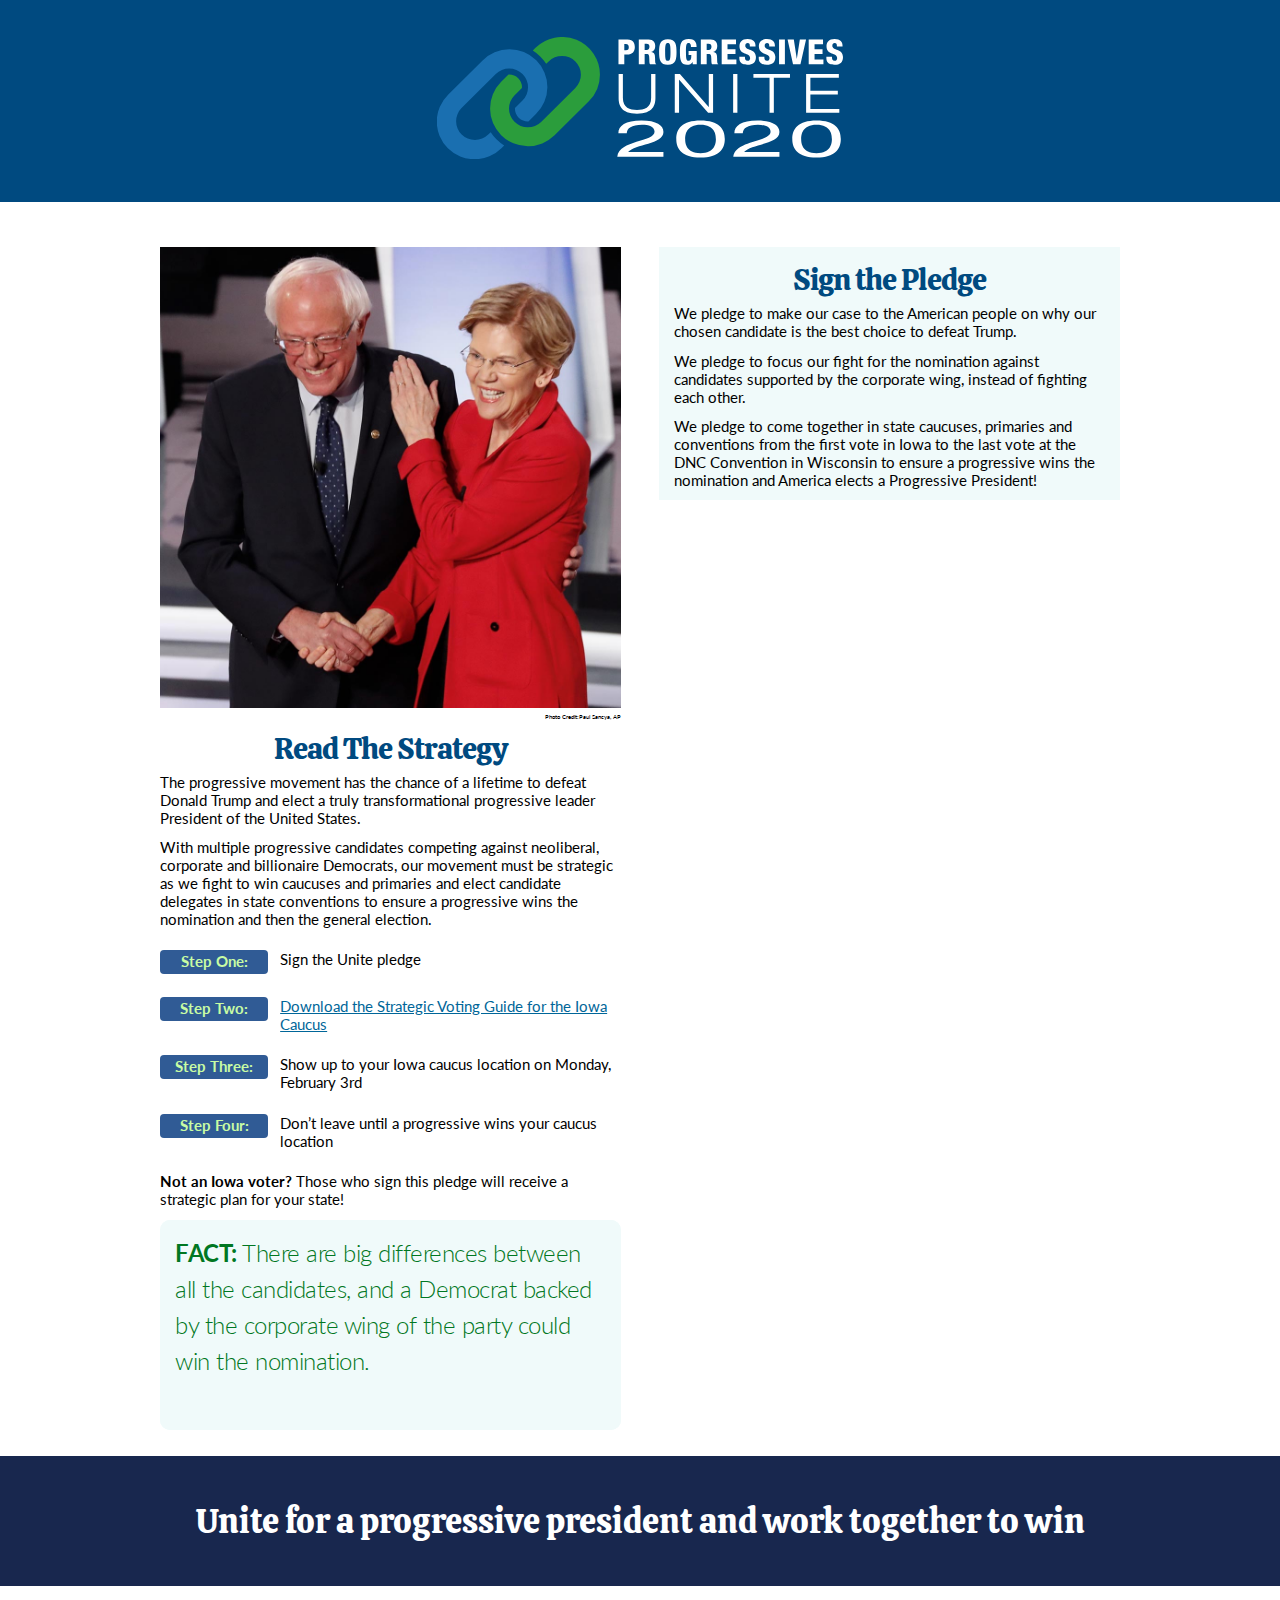
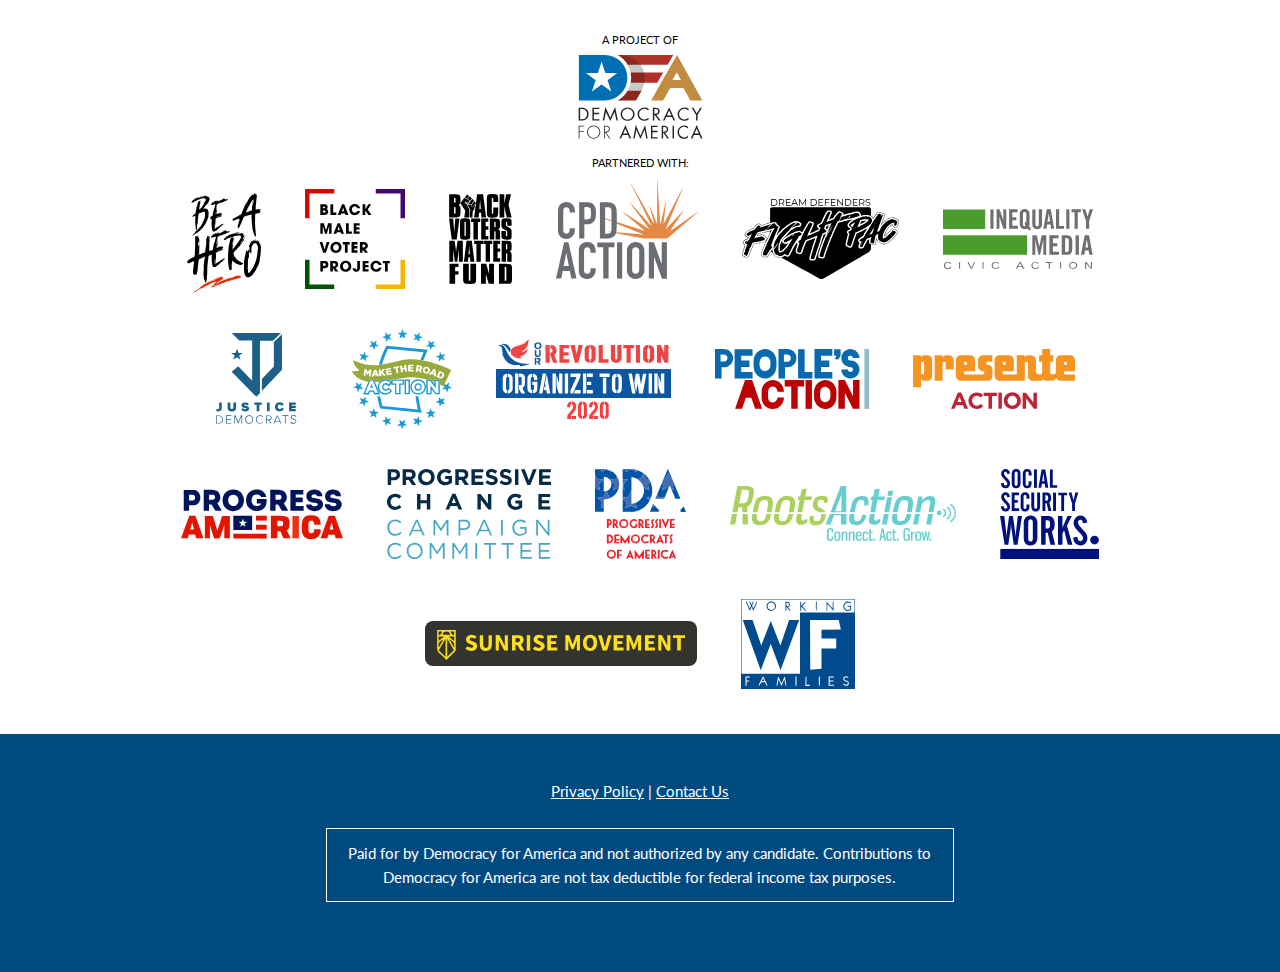
<file: index.html>
<!DOCTYPE html>
<html lang="en">
<head>

  <!-- Basic Page Needs
  –––––––––––––––––––––––––––––––––––––––––––––––––– -->
  <meta charset="utf-8">
  <title>Progressives Unite 2020</title>
  <meta name="description" content="">
  <meta name="author" content="">

  <!-- Mobile Specific Metas
  –––––––––––––––––––––––––––––––––––––––––––––––––– -->
  <meta name="viewport" content="width=device-width, initial-scale=1">

  <!-- FONT
  –––––––––––––––––––––––––––––––––––––––––––––––––– -->
  <link href="//fonts.googleapis.com/css?family=Lato:300,400,700|Calistoga:400" rel="stylesheet" type="text/css">

  <!-- CSS
  –––––––––––––––––––––––––––––––––––––––––––––––––– -->
  <link rel="stylesheet" href="css/normalize.css">
  <link rel="stylesheet" href="css/skeleton.css">
  <link rel="stylesheet" href="https://actionnetwork.org/css/style-embed-v3.css">
  <link rel="stylesheet" href="css/custom.css?202001160150">

  <!-- JS
  –––––––––––––––––––––––––––––––––––––––––––––––––– -->
  <script src="https://ajax.googleapis.com/ajax/libs/jquery/3.4.1/jquery.min.js"></script>
  <script src="js/custom.js?202001121525"></script>
  <script src='https://actionnetwork.org/widgets/v3/petition/progressive-unity-pledge?format=js&source=widget&clear_id=true'></script>

  <!-- Favicon
  –––––––––––––––––––––––––––––––––––––––––––––––––– -->
  <link rel="icon" type="image/png" href="images/favicon.png">

  <!-- Social
  –––––––––––––––––––––––––––––––––––––––––––––––––– -->
  <meta property="og:title" content="Sign the 2020 Progressive Unity Pledge">
  <meta name="description" property="og:description" content="We need to unite for a progressive president and work together to win.">
  <meta property="og:url" content="https://progressivesunite2020.com">
  <meta property="og:image" content="https://progressivesunite2020.com/images/ProgressivesUniteOG.png">
</head>
<body>

  <!-- Primary Page Layout
  –––––––––––––––––––––––––––––––––––––––––––––––––– -->
  <div class="section banner">
    <div class="container">
      <div id="bannerRow" class="row">
        <div class="six columns offset-by-three banner-image" id="logo"><img src="images/ProgressivesUniteLogo.svg"></div>
      </div>
    </div>
  </div>    
    
  <div class="section">
    <div class="container">
      <div id="strategyPledge" class="row">
        <div id="strategyText" class="six columns">
          <div id="unityPhoto"><img src="images/AP_19212018280881.jpg"/>Photo Credit:Paul Sancya, AP</div>

          <h3 class="header">Read The Strategy</h3>
          <p>The progressive movement has the chance of a lifetime to defeat Donald Trump and elect a truly transformational progressive leader President of the United States.</p>
          <p>With multiple progressive candidates competing against neoliberal, corporate and billionaire Democrats, our movement must be strategic as we fight to win caucuses and primaries and elect candidate delegates in state conventions to ensure a progressive wins the nomination and then the general election.</p>
          <p class="step row"><span>Step One:</span> Sign the Unite pledge</p>
          <p class="step row"><span>Step Two:</span> <a href="IowaCaucusStrategicVotingGuide.pdf" target="_blank">Download the Strategic Voting Guide for the Iowa Caucus </a></p>
          <p class="step row"><span>Step Three:</span> Show up to your Iowa caucus location on Monday, February 3rd</p>
          <p class="step row"><span>Step Four:</span> Don’t leave until a progressive wins your caucus location</p>
          <p><strong>Not an Iowa voter? </strong>  Those who sign this pledge will receive a strategic plan for your state!</p>

          <div id="factContainer">
            <div class="fact"><h5><strong>FACT:</strong> There are many progressive candidates, policies and ideas in the race for President and every single Democrat running would be far better than Donald Trump.</h5></div>
            
            <div class="fact"><h5><strong>FACT:</strong> There are big differences between all the candidates, and a Democrat backed by the corporate wing of the party could win the nomination.</h5></div>
          </div>        
        </div>
        
        <div id="pledge" class="six columns lt-cyan-bg" >
          <div id="pledgeText">
            <h2 class="header">Sign the Pledge</h2>
            <p>We pledge to make our case to the American people on why our chosen candidate is the best choice to defeat Trump.</p> 
            <p>We pledge to focus our fight for the nomination against candidates supported by the corporate wing, instead of fighting each other.</p>
            <p>We pledge to come together in state caucuses, primaries and conventions from the first vote in Iowa to the last vote at the DNC Convention in Wisconsin to ensure a progressive wins the nomination and America elects a Progressive President!</p>
          </div>
          <div id='can-petition-area-progressive-unity-pledge' style='width: 100%'></div>
          <div id="thanks" class="white-bg black-text padding-1em">
            <h4 class="center">
              Share the 2020 Progressive Unity Pledge:<br/>
              <a href="https://www.facebook.com/sharer/sharer.php?u=https%3A%2F%2Fprogressivesunite2020.com%3Fsource%3Dfacebook" target="_blank" onclick="return openPopup(this)"><img src="images/facebook.png" alt="Facebook"></a>
              <a href="https://twitter.com/intent/tweet?text=Sign%20the%202020%20Progressive%20Unity%20Pledge%20https%3A%2F%2Fprogressivesunite2020.com%2Funity%3Fsource%3Dtwitter" target="_blank" onclick="return openPopup(this)"><img src="images/twitter.png" alt="Twitter"></a>
            </h4>
            <h4 class="center">
              Support our work:<br/>
              <a href="https://secure.actblue.com/donate/unite2020" target="_blank"><img src="images/actblue.png" alt="Donate"></a>
            </h4>
            <p class="center"><a href="IowaCaucusStrategicVotingGuide.pdf" target="_blank">Download the Strategic Voting Guide for the Iowa Caucus </a></p>
          </div>
        </div>
        
      </div>
    </div>
  </div>

  <div class="section blue-bg">
    <div class="container">
      <div class="row">
        <div id="motto" class="twelve columns">
          Unite for a progressive president and work together to win
        </div>
      </div>
    </div>
  </div>

  <div class="container">
    <div class="row">
      <div class="twelve columns center">
        <p class="center">
          <br/>
          
          <div style="margin: 0 auto; display: block; text-align: center; font-size: 0.7em; line-height: 1em;">A PROJECT OF</div>
          <img src="images/DFA_Logo_Vertical.svg" style="height: 90px; display: inline-block; vertical-align: middle; margin: 6px 10px;"><br/>
          <div style="margin: 0 auto; display: block; text-align: center; font-size: 0.7em; line-height: 1em; margin-top: 1em;">PARTNERED WITH:</div>
          <img src="images/BeAHeroLogoV.svg" class="partner" style="height: 100px;margin-top: 16px; margin-bottom: 8px;" >
          <img src="images/BlackMaleVoterProjectLogo.svg" class="partner" style="height: 100px;" >
          <img src="images/BlackVotersMatterFundLogo.svg" class="partner" style="height: 90px;" >
          <img src="images/CPDActionLogo.svg" class="partner" style="height: 100px; margin-top: 0px;" >
          <img src="images/DreamDefendersFightPacLogo.svg" class="partner" style="height: 80px;" >
          <img src="images/InequalityMediaCivicActionLogo.svg" class="partner" style="height: 60px;">
          <img src="images/JusticeDemocratsLogo.svg" class="partner" style="height: 100px;">
          <img src="images/MakeTheRoadAction.svg" class="partner" style="height: 100px;">
          <img src="images/OurRevolutionLogo.svg" class="partner" style="height: 80px;">
          <img src="images/PeoplesActionLogo.svg" class="partner" style="height: 60px;">
          <img src="images/PresenteActionLogo.svg" class="partner" style="height: 60px;">
          <img src="images/ProgressAmericaLogo.svg" class="partner" style="height: 50px;">
          <img src="images/PCCCLogo.svg" class="partner" style="height: 90px;">
          <img src="images/PDALogo.svg" class="partner" style="height: 90px;" >
          <img src="images/RootsActionLogo.svg" class="partner" style="height: 55px;" >
          <img src="images/SocialSecurityWorksLogo.svg" class="partner" style="height: 90px;" >
          <img src="images/SunriseMovementLogo.svg" class="partner" style="height: 30px; padding: 9px 12px 6px; background-color: #33342e; border-radius: 8px;" >
          <img src="images/WorkingFamiliesPartyLogo.svg" class="partner" style="height: 90px;" >
        </p>
      </div>
    </div>
  </div>


  <div class="section cyan-bg" style="color: #fff;">
    <div class="container">
      <div class="row">
        <div class="eight columns offset-by-two">
          <p class="center"><a class="white-text" href="https://www.democracyforamerica.com/site/page/privacy-policy" target="_blank">Privacy Policy</a> | <a class="white-text" href="mailto:info@democracyforamerica.com" target="_blank">Contact Us</a></p>
          <p class="center" style="padding: 12px; border: 1px solid #FFF;">Paid for by Democracy for America and not authorized by any candidate. Contributions to Democracy for America are not tax deductible for federal income tax purposes.</p>
        </div>
      </div>
    </div>
  </div>

<!-- End Document
  –––––––––––––––––––––––––––––––––––––––––––––––––– -->
</body>
</html>
</file>
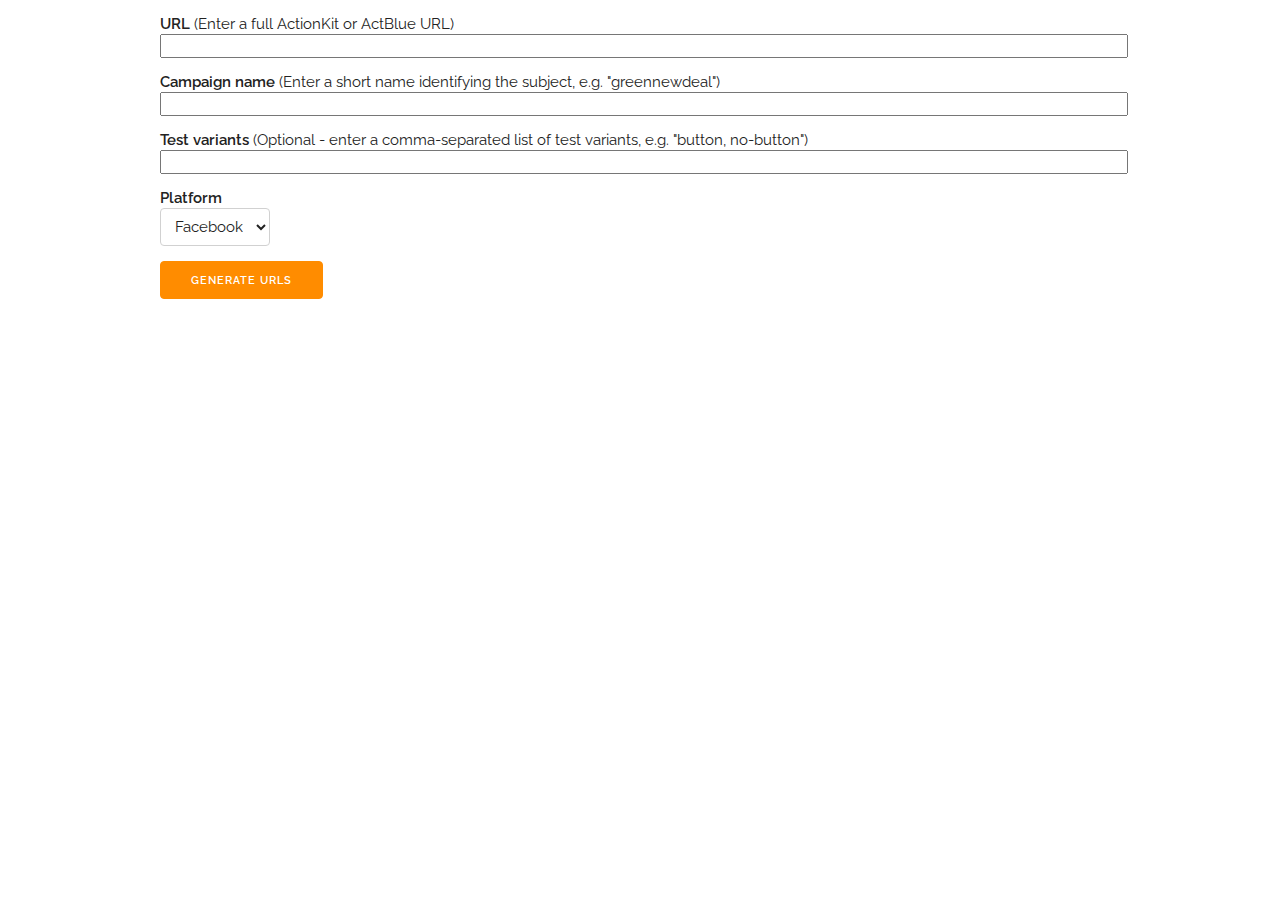
<file: dfa-ad-urls/index.html>
<!DOCTYPE html>
<html lang="en">
<head>

  <!-- Basic Page Needs
  –––––––––––––––––––––––––––––––––––––––––––––––––– -->
  <meta charset="utf-8">
  <title>URL Generator for DFA Facebook Ads</title>

  <!-- Mobile Specific Metas
  –––––––––––––––––––––––––––––––––––––––––––––––––– -->
  <meta name="viewport" content="width=device-width, initial-scale=1">

  <!-- FONT
  –––––––––––––––––––––––––––––––––––––––––––––––––– -->
  <link href="//fonts.googleapis.com/css?family=Raleway:400,300,600" rel="stylesheet" type="text/css">

  <!-- CSS
  –––––––––––––––––––––––––––––––––––––––––––––––––– -->
  <link rel="stylesheet" href="css/normalize.css">
  <link rel="stylesheet" href="css/skeleton.css">

  <!-- Favicon
  –––––––––––––––––––––––––––––––––––––––––––––––––– -->
  <link rel="icon" type="image/png" href="images/favicon.png">

</head>
<body style="margin-top: 1em;">

  <!-- Primary Page Layout
  –––––––––––––––––––––––––––––––––––––––––––––––––– -->
  <div class="container" >
    <form onsubmit="generateUrls(); return false;">
      <div class="row">
        <div class="twelve columns">
          <label style="margin-bottom: 0.1rem;">URL <span style="font-weight: normal;">(Enter a full ActionKit or ActBlue URL)</span></label>
          <input name="url" _value="https://secure.actblue.com/donate/democracyforamericacontribute" style="width: 100%;" />
        </div>

        <div class="twelve columns">
          <label style="margin-bottom: 0.1rem;">Campaign name <span style="font-weight: normal;">(Enter a short name identifying the subject, e.g. "greennewdeal")</span></label>
          <input name="campaign_name" _value="greennewdeal" style="width: 100%;" />
        </div>

        <div class="twelve columns">
          <label style="margin-bottom: 0.1rem;">Test variants <span style="font-weight: normal;">(Optional - enter a comma-separated list of test variants, e.g. "button, no-button")</span></label>
          <input name="variants" _value="version_a, version_b" style="width: 100%;" />
        </div>

        <div class="twelve columns">
          <label style="margin-bottom: 0.1rem;">Platform</label>
          <select name="platform"><option value="fb">Facebook</option><option value="tw">Twitter</option></select>
        </div>

        <div class="twelve columns">
          <button type="submit" class="button-primary">Generate URLs</button>
        </div>

        <div id="urls" class="twelve columns">
        </div>
      </div>
    </form>
  </div>

  <script>
    generateUrls = function() {
      var campaignName = document.getElementsByName("campaign_name")[0].value.replace(/[^a-z0-9\-\_]/gi, "");
      var date = new Date().toISOString().slice(0, 10).replace(/-/g, "");
      var e = document.getElementsByName("platform")[0];
      var platform = e.options[e.selectedIndex].value;
      var variants = document.getElementsByName("variants")[0].value.replace(/[^a-z0-9\-\_\,]/gi, "").split(",");

      document.getElementById("urls").innerHTML = "";

      for (i = 0; i < variants.length; i++) {
        try {
          var url = new URL(document.getElementsByName("url")[0].value);
          if (campaignName.length == 0) throw "Enter a campaign name";
          var refcode = platform + "_paid." + campaignName + ".d-" + date + (variants[i].length == 0 ? "" : ("." + platform + "var-" + variants[i]));
          url.searchParams.append((url.origin.split("//")[1].split(".").slice(-2).join(".") == "actblue.com") ? "refcode" : "source", refcode);
          var html = document.getElementById("urls").innerHTML
          document.getElementById("urls").innerHTML = html + "<p style='margin-bottom: 0.5rem;'><a href='" + url.href + "'>" + url.href + "</a></p>";
        } catch(err) {
          console.log(err);
          document.getElementById("urls").innerHTML = "<p style='color: #F00;'>" + (err.message || err) + "</p>";
        }
      }
    }
  </script>

<!-- End Document
  –––––––––––––––––––––––––––––––––––––––––––––––––– -->
</body>
</html>
</file>
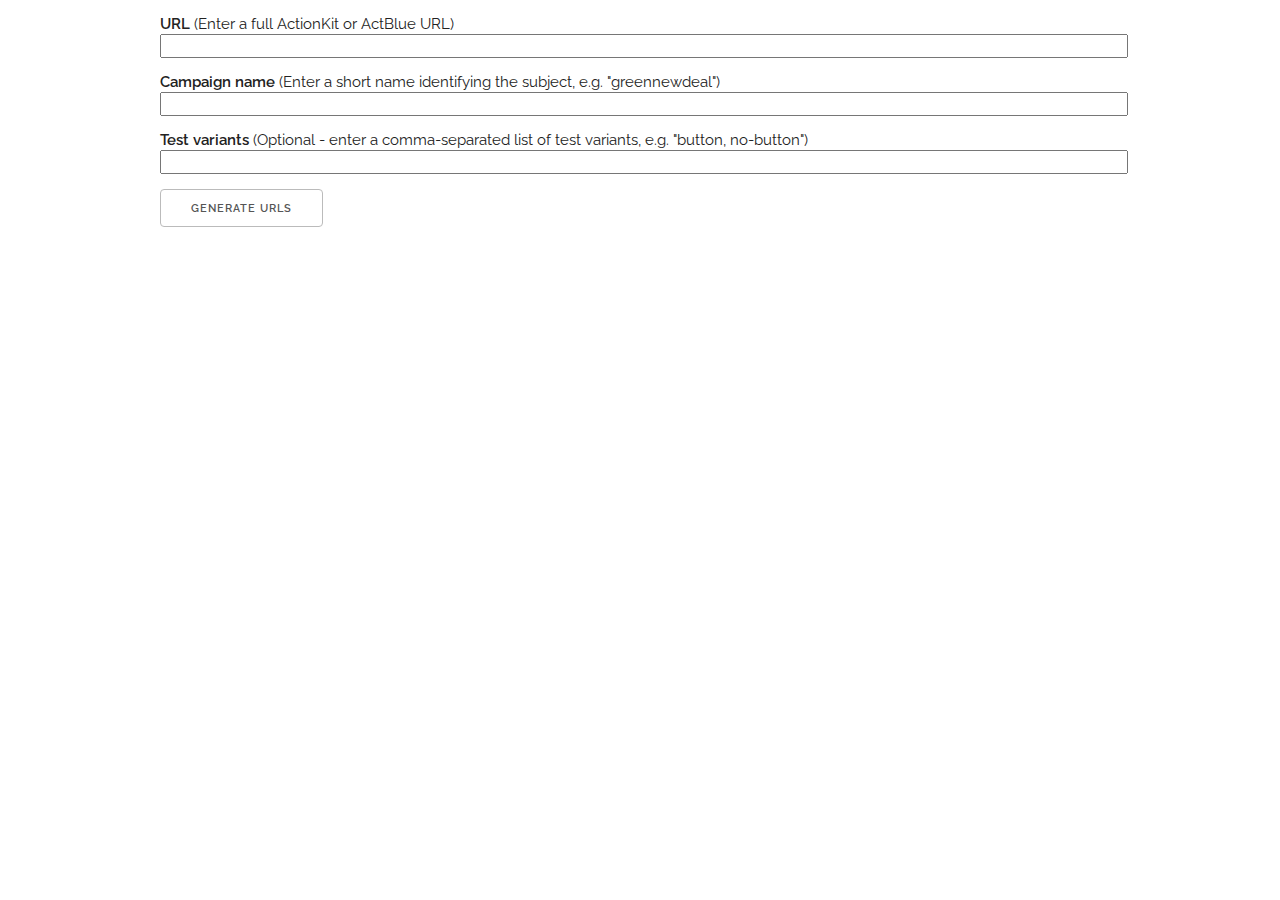
<file: facebook-ad-urls/index.html>
<!DOCTYPE html>
<html lang="en">
<head>

  <!-- Basic Page Needs
  –––––––––––––––––––––––––––––––––––––––––––––––––– -->
  <meta charset="utf-8">
  <title>URL Generator for DFA Facebook Ads</title>

  <!-- Mobile Specific Metas
  –––––––––––––––––––––––––––––––––––––––––––––––––– -->
  <meta name="viewport" content="width=device-width, initial-scale=1">

  <!-- FONT
  –––––––––––––––––––––––––––––––––––––––––––––––––– -->
  <link href="//fonts.googleapis.com/css?family=Raleway:400,300,600" rel="stylesheet" type="text/css">

  <!-- CSS
  –––––––––––––––––––––––––––––––––––––––––––––––––– -->
  <link rel="stylesheet" href="css/normalize.css">
  <link rel="stylesheet" href="css/skeleton.css">

  <!-- Favicon
  –––––––––––––––––––––––––––––––––––––––––––––––––– -->
  <link rel="icon" type="image/png" href="images/favicon.png">

</head>
<body style="margin-top: 1em;">

  <!-- Primary Page Layout
  –––––––––––––––––––––––––––––––––––––––––––––––––– -->
  <div class="container" >
    <form onsubmit="generateUrls(); return false;">
      <div class="row">
        <div class="twelve columns">
          <label style="margin-bottom: 0.1rem;">URL <span style="font-weight: normal;">(Enter a full ActionKit or ActBlue URL)</span></label>
          <input name="url" _value="https://secure.actblue.com/donate/democracyforamericacontribute" style="width: 100%;" />
        </div>

        <div class="twelve columns">
          <label style="margin-bottom: 0.1rem;">Campaign name <span style="font-weight: normal;">(Enter a short name identifying the subject, e.g. "greennewdeal")</span></label>
          <input name="campaign_name" _value="greennewdeal" style="width: 100%;" />
        </div>

        <div class="twelve columns">
          <label style="margin-bottom: 0.1rem;">Test variants <span style="font-weight: normal;">(Optional - enter a comma-separated list of test variants, e.g. "button, no-button")</span></label>
          <input name="variants" _value="version_a, version_b" style="width: 100%;" />
        </div>

        <div class="twelve columns">
          <button type="submit">Generate URLs</button>
        </div>

        <div id="urls" class="twelve columns">
        </div>
      </div>
    </form>
  </div>

  <script>
    generateUrls = function() {
      var campaignName = document.getElementsByName("campaign_name")[0].value.replace(/[^a-z0-9\-\_]/gi, "");
      var date = new Date().toISOString().slice(0, 10).replace(/-/g, "");
      var variants = document.getElementsByName("variants")[0].value.replace(/[^a-z0-9\-\_\,]/gi, "").split(",");

      document.getElementById("urls").innerHTML = "";

      for (i = 0; i < variants.length; i++) {
        try {
          var url = new URL(document.getElementsByName("url")[0].value);
          if (campaignName.length == 0) throw "Enter a campaign name";
          var refcode = "fbadv-" + campaignName + ".d-" + date + (variants[i].length == 0 ? "" : (".fbvar-" + variants[i]));
          url.searchParams.append((url.origin.split(".").slice(-2).join(".") == "actblue.com") ? "refcode" : "source", refcode);
          var html = document.getElementById("urls").innerHTML
          document.getElementById("urls").innerHTML = html + "<p style='margin-bottom: 0.5rem;'><a href='" + url.href + "'>" + url.href + "</a></p>";
        } catch(err) {
          console.log(err);
          document.getElementById("urls").innerHTML = "<p style='color: #F00;'>" + (err.message || err) + "</p>";
        }
      }
    }
  </script>

<!-- End Document
  –––––––––––––––––––––––––––––––––––––––––––––––––– -->
</body>
</html>
</file>
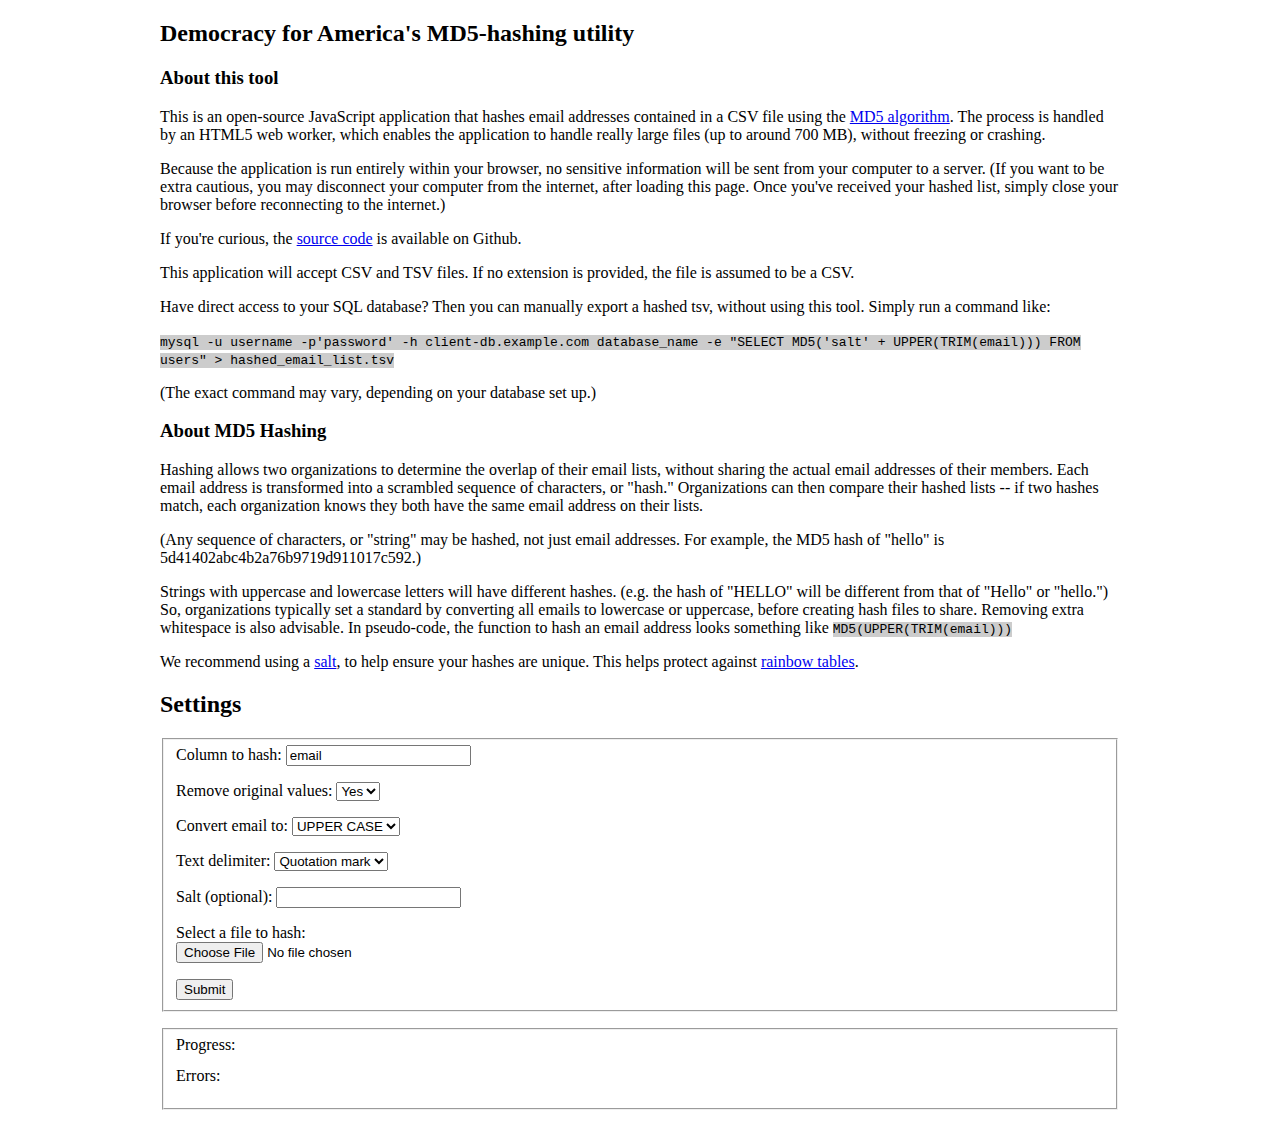
<file: md5-hash/index.html>
<!DOCTYPE html>
<html lang="en">
<head>
  <meta charset="utf-8">
  <title>DFA's MD5-hashing utility</title>

  <link rel="stylesheet" type="text/css" href="style.css">
</head>

<body>
  <h2>Democracy for America's MD5-hashing utility</h2>

  <h3>About this tool</h3>

  <p>
    This is an open-source JavaScript application that hashes email addresses contained in a CSV file using the <a href="http://en.wikipedia.org/wiki/MD5" target="_blank">MD5 algorithm</a>. The process is handled by an HTML5 web worker, which enables the application to handle really large files (up to around 700 MB), without freezing or crashing.
  </p>

  <p>
    Because the application is run entirely within your browser, no sensitive information will be sent from your computer to a server. (If you want to be extra cautious, you may disconnect your computer from the internet, after loading this page. Once you've received your hashed list, simply close your browser before reconnecting to the internet.)
  </p>

  <p>If you're curious, the <a href="https://github.com/Democracy-for-America/Democracy-for-America.github.io/tree/master/md5-hash" target="_blank">source code</a> is available on Github.</p>

  <p>
    This application will accept CSV and TSV files. If no extension is provided, the file is assumed to be a CSV.
  </p>

  <p>
    Have direct access to your SQL database? Then you can manually export a hashed tsv, without using this tool. Simply run a command like:
  </p>
  <p>
    <span class="code">mysql -u username -p'password' -h client-db.example.com database_name -e "SELECT MD5('salt' + UPPER(TRIM(email))) FROM users" > hashed_email_list.tsv</span>
  </p>
  <p>
    (The exact command may vary, depending on your database set up.)
  </p>

  <h3>About MD5 Hashing</h3>

  <p>
    Hashing allows two organizations to determine the overlap of their email lists, without sharing the actual email addresses of their members. Each email address is transformed into a scrambled sequence of characters, or "hash." Organizations can then compare their hashed lists -- if two hashes match, each organization knows they both have the same email address on their lists.
  </p>

  <p>(Any sequence of characters, or "string" may be hashed, not just email addresses. For example, the MD5 hash of "hello" is 5d41402abc4b2a76b9719d911017c592.)</p>

  <p>
    Strings with uppercase and lowercase letters will have different hashes. (e.g. the hash of "HELLO" will be different from that of "Hello" or "hello.") So, organizations typically set a standard by converting all emails to lowercase or uppercase, before creating hash files to share. Removing extra whitespace is also advisable. In pseudo-code, the function to hash an email address looks something like <span class="code">MD5(UPPER(TRIM(email)))</span>
  </p>

  <p>
    We recommend using a <a href="http://en.wikipedia.org/wiki/Salt_%28cryptography%29" target="_blank">salt</a>, to help ensure your hashes are unique. This helps protect against <a href="http://en.wikipedia.org/wiki/Rainbow_table" target="_blank">rainbow tables</a>.
  </p>

  <h2>Settings</h2>

  <form id="file-form" onsubmit="return false;">
    <fieldset>
      <div class="form-inputs">
        <label>Column to hash: </label>
        <input type="text" id="column_to_hash" value="email" />
      </div>

      <div class="form-inputs">
        <label>Remove original values: </label>
        <select id="delete_originals">
          <option value="yes">Yes</option>
          <option value="no">No</option>
        </select>
      </div>

      <div class="form-inputs">
        <label>Convert email to: </label>
        <select id="case">
          <option value="upper">UPPER CASE</option>
          <option value="lower">lower case</option>
        </select>
      </div>

      <div class="form-inputs">
        <label>Text delimiter: </label>
        <select id="quoted_fields">
          <option value="true">Quotation mark</option>
          <option value="false">None</option>
        </select>
      </div>

      <div class="form-inputs">
        <label>Salt (optional): </label>
        <input type="text" id="salt" value="" />
      </div>

      <div class="form-inputs">
        <label>Select a file to hash:</label><br />
        <input type="file" id="fileinput" />
      </div>

      <div class="form-inputs">
        <input type="submit" value="Submit">
      </div>
    </fieldset>

    <fieldset>
      <div>Progress:</div>
      <pre id="progress"></pre>

      <div>Errors:</div>
      <pre id="errors"></pre>
    </fieldset>
  </form>

  <script type="text/javascript" src="index.js"></script>
</body>
</html>
</file>
<file: css/skeleton.css>
/*
* Skeleton V2.0.4
* Copyright 2014, Dave Gamache
* www.getskeleton.com
* Free to use under the MIT license.
* http://www.opensource.org/licenses/mit-license.php
* 12/29/2014
*/


/* Table of contents
––––––––––––––––––––––––––––––––––––––––––––––––––
- Grid
- Base Styles
- Typography
- Links
- Buttons
- Forms
- Lists
- Code
- Tables
- Spacing
- Utilities
- Clearing
- Media Queries
*/


/* Grid
–––––––––––––––––––––––––––––––––––––––––––––––––– */
.container {
  position: relative;
  width: 100%;
  max-width: 960px;
  margin: 0 auto;
  padding: 0 20px;
  box-sizing: border-box; }
.column,
.columns {
  width: 100%;
  float: left;
  box-sizing: border-box; }

/* For devices larger than 400px */
@media (min-width: 400px) {
  .container {
    width: 85%;
    padding: 0; }
}

/* For devices larger than 550px */
@media (min-width: 550px) {
  .container {
    width: 80%; }
  .column,
  .columns {
    margin-left: 4%; }
  .column:first-child,
  .columns:first-child {
    margin-left: 0; }

  .one.column,
  .one.columns                    { width: 4.66666666667%; }
  .two.columns                    { width: 13.3333333333%; }
  .three.columns                  { width: 22%;            }
  .four.columns                   { width: 30.6666666667%; }
  .five.columns                   { width: 39.3333333333%; }
  .six.columns                    { width: 48%;            }
  .seven.columns                  { width: 56.6666666667%; }
  .eight.columns                  { width: 65.3333333333%; }
  .nine.columns                   { width: 74.0%;          }
  .ten.columns                    { width: 82.6666666667%; }
  .eleven.columns                 { width: 91.3333333333%; }
  .twelve.columns                 { width: 100%; margin-left: 0; }

  .one-third.column               { width: 30.6666666667%; }
  .two-thirds.column              { width: 65.3333333333%; }

  .one-half.column                { width: 48%; }

  /* Offsets */
  .offset-by-one.column,
  .offset-by-one.columns          { margin-left: 8.66666666667%; }
  .offset-by-two.column,
  .offset-by-two.columns          { margin-left: 17.3333333333%; }
  .offset-by-three.column,
  .offset-by-three.columns        { margin-left: 26%;            }
  .offset-by-four.column,
  .offset-by-four.columns         { margin-left: 34.6666666667%; }
  .offset-by-five.column,
  .offset-by-five.columns         { margin-left: 43.3333333333%; }
  .offset-by-six.column,
  .offset-by-six.columns          { margin-left: 52%;            }
  .offset-by-seven.column,
  .offset-by-seven.columns        { margin-left: 60.6666666667%; }
  .offset-by-eight.column,
  .offset-by-eight.columns        { margin-left: 69.3333333333%; }
  .offset-by-nine.column,
  .offset-by-nine.columns         { margin-left: 78.0%;          }
  .offset-by-ten.column,
  .offset-by-ten.columns          { margin-left: 86.6666666667%; }
  .offset-by-eleven.column,
  .offset-by-eleven.columns       { margin-left: 95.3333333333%; }

  .offset-by-one-third.column,
  .offset-by-one-third.columns    { margin-left: 34.6666666667%; }
  .offset-by-two-thirds.column,
  .offset-by-two-thirds.columns   { margin-left: 69.3333333333%; }

  .offset-by-one-half.column,
  .offset-by-one-half.columns     { margin-left: 52%; }

}


/* Base Styles
–––––––––––––––––––––––––––––––––––––––––––––––––– */
/* NOTE
html is set to 62.5% so that all the REM measurements throughout Skeleton
are based on 10px sizing. So basically 1.5rem = 15px :) */
html {
  font-size: 62.5%; }
body {
  font-size: 1.5em; /* currently ems cause chrome bug misinterpreting rems on body element */
  line-height: 1.6;
  font-weight: 400;
  font-family: "Lato", "HelveticaNeue", "Helvetica Neue", Helvetica, Arial, sans-serif;
  color: #222; }


/* Typography
–––––––––––––––––––––––––––––––––––––––––––––––––– */
h1, h2, h3, h4, h5, h6 {
  margin-top: 0;
  margin-bottom: 2rem;
  font-weight: 300; }
h1 { font-size: 4.0rem; line-height: 1.2;  letter-spacing: -.1rem;}
h2 { font-size: 3.6rem; line-height: 1.25; letter-spacing: -.1rem; }
h3 { font-size: 3.0rem; line-height: 1.3;  letter-spacing: -.1rem; }
h4 { font-size: 2.4rem; line-height: 1.35; letter-spacing: -.08rem; }
h5 { font-size: 1.8rem; line-height: 1.5;  letter-spacing: -.05rem; }
h6 { font-size: 1.5rem; line-height: 1.6;  letter-spacing: 0; }

/* Larger than phablet */
@media (min-width: 550px) {
  h1 { font-size: 5.0rem; }
  h2 { font-size: 4.2rem; }
  h3 { font-size: 3.6rem; }
  h4 { font-size: 3.0rem; }
  h5 { font-size: 2.4rem; }
  h6 { font-size: 1.5rem; }
}

p {
  margin-top: 0; }


/* Links
–––––––––––––––––––––––––––––––––––––––––––––––––– */
a {
  color: #1EAEDB; }
a:hover {
  color: #0FA0CE; }


/* Buttons
–––––––––––––––––––––––––––––––––––––––––––––––––– */
.button,
button,
input[type="submit"],
input[type="reset"],
input[type="button"] {
  display: inline-block;
  height: 38px;
  padding: 0 30px;
  color: #555;
  text-align: center;
  font-size: 11px;
  font-weight: 600;
  line-height: 38px;
  letter-spacing: .1rem;
  text-transform: uppercase;
  text-decoration: none;
  white-space: nowrap;
  background-color: transparent;
  border-radius: 4px;
  border: 1px solid #bbb;
  cursor: pointer;
  box-sizing: border-box; }
.button:hover,
button:hover,
input[type="submit"]:hover,
input[type="reset"]:hover,
input[type="button"]:hover,
.button:focus,
button:focus,
input[type="submit"]:focus,
input[type="reset"]:focus,
input[type="button"]:focus {
  color: #333;
  border-color: #888;
  outline: 0; }
.button.button-primary,
button.button-primary,
input[type="submit"].button-primary,
input[type="reset"].button-primary,
input[type="button"].button-primary {
  color: #FFF;
  background-color: #33C3F0;
  border-color: #33C3F0; }
.button.button-primary:hover,
button.button-primary:hover,
input[type="submit"].button-primary:hover,
input[type="reset"].button-primary:hover,
input[type="button"].button-primary:hover,
.button.button-primary:focus,
button.button-primary:focus,
input[type="submit"].button-primary:focus,
input[type="reset"].button-primary:focus,
input[type="button"].button-primary:focus {
  color: #FFF;
  background-color: #1EAEDB;
  border-color: #1EAEDB; }


/* Forms
–––––––––––––––––––––––––––––––––––––––––––––––––– */
input[type="email"],
input[type="number"],
input[type="search"],
input[type="text"],
input[type="tel"],
input[type="url"],
input[type="password"],
textarea,
select {
  height: 38px;
  padding: 6px 10px; /* The 6px vertically centers text on FF, ignored by Webkit */
  background-color: #fff;
  border: 1px solid #D1D1D1;
  border-radius: 4px;
  box-shadow: none;
  box-sizing: border-box; }
/* Removes awkward default styles on some inputs for iOS */
input[type="email"],
input[type="number"],
input[type="search"],
input[type="text"],
input[type="tel"],
input[type="url"],
input[type="password"],
textarea {
  -webkit-appearance: none;
     -moz-appearance: none;
          appearance: none; }
textarea {
  min-height: 65px;
  padding-top: 6px;
  padding-bottom: 6px; }
input[type="email"]:focus,
input[type="number"]:focus,
input[type="search"]:focus,
input[type="text"]:focus,
input[type="tel"]:focus,
input[type="url"]:focus,
input[type="password"]:focus,
textarea:focus,
select:focus {
  border: 1px solid #33C3F0;
  outline: 0; }
label,
legend {
  display: block;
  margin-bottom: .5rem;
  font-weight: 600; }
fieldset {
  padding: 0;
  border-width: 0; }
input[type="checkbox"],
input[type="radio"] {
  display: inline; }
label > .label-body {
  display: inline-block;
  margin-left: .5rem;
  font-weight: normal; }


/* Lists
–––––––––––––––––––––––––––––––––––––––––––––––––– */
ul {
  list-style: circle inside; }
ol {
  list-style: decimal inside; }
ol, ul {
  padding-left: 0;
  margin-top: 0; }
ul ul,
ul ol,
ol ol,
ol ul {
  margin: 1.5rem 0 1.5rem 3rem;
  font-size: 90%; }
li {
  margin-bottom: 1rem; }


/* Code
–––––––––––––––––––––––––––––––––––––––––––––––––– */
code {
  padding: .2rem .5rem;
  margin: 0 .2rem;
  font-size: 90%;
  white-space: nowrap;
  background: #F1F1F1;
  border: 1px solid #E1E1E1;
  border-radius: 4px; }
pre > code {
  display: block;
  padding: 1rem 1.5rem;
  white-space: pre; }


/* Tables
–––––––––––––––––––––––––––––––––––––––––––––––––– */
th,
td {
  padding: 12px 15px;
  text-align: left;
  border-bottom: 1px solid #E1E1E1; }
th:first-child,
td:first-child {
  padding-left: 0; }
th:last-child,
td:last-child {
  padding-right: 0; }


/* Spacing
–––––––––––––––––––––––––––––––––––––––––––––––––– */
button,
.button {
  margin-bottom: 1rem; }
input,
textarea,
select,
fieldset {
  margin-bottom: 1.5rem; }
pre,
blockquote,
dl,
figure,
table,
p,
ul,
ol,
form {
  margin-bottom: 2.5rem; }


/* Utilities
–––––––––––––––––––––––––––––––––––––––––––––––––– */
.u-full-width {
  width: 100%;
  box-sizing: border-box; }
.u-max-full-width {
  max-width: 100%;
  box-sizing: border-box; }
.u-pull-right {
  float: right; }
.u-pull-left {
  float: left; }


/* Misc
–––––––––––––––––––––––––––––––––––––––––––––––––– */
hr {
  margin-top: 3rem;
  margin-bottom: 3.5rem;
  border-width: 0;
  border-top: 1px solid #E1E1E1; }


/* Clearing
–––––––––––––––––––––––––––––––––––––––––––––––––– */

/* Self Clearing Goodness */
.container:after,
.row:after,
.u-cf {
  content: "";
  display: table;
  clear: both; }


/* Media Queries
–––––––––––––––––––––––––––––––––––––––––––––––––– */
/*
Note: The best way to structure the use of media queries is to create the queries
near the relevant code. For example, if you wanted to change the styles for buttons
on small devices, paste the mobile query code up in the buttons section and style it
there.
*/


/* Larger than mobile */
@media (min-width: 400px) {}

/* Larger than phablet (also point when grid becomes active) */
@media (min-width: 550px) {}

/* Larger than tablet */
@media (min-width: 750px) {}

/* Larger than desktop */
@media (min-width: 1000px) {}

/* Larger than Desktop HD */
@media (min-width: 1200px) {}
</file>
<file: css/custom.css>
body { color: #000; }

.section { padding: 3em 0px; }
.padding-1em { padding: 1em !important; }
.blue-bg { background-color: #18274e; }
.cyan-bg { background-color: #004A80; }
.lt-cyan-bg { background-color: #F0FAFA; }
.red-bg { background-color: #822; }
.dk-gry-bg { background-color: #333; }
.lt-gry-bg { background-color: #999; }
.white-bg { background-color: #FFF; }
.white-text { color: #FFF !important; }
.black-text { color: #333 !important; }
.center { text-align: center !important; }
.lato { font-family: "Lato" !important; }
.calistoga { font-family: "Calistoga" !important; font-weight: 300 !imporant; }

.header {
  font-size: 2em; 
  line-height: 1.2em;
  font-family: "Calistoga" !important; 
  font-weight: 300 !imporant;
  color: #004A80;
  margin-bottom: 0.2em;
  text-align: center !important;
}

#unityPhoto {
  margin-bottom: 1em;
  font-size: 0.3em;
  text-align: right;
}

#unityPhoto img {
  display: block;
  width: 100%;
}

.button-fb, .button-tw, .button-donate { display: inline-block; }
.button-fb > img, .button-tw > img, .button-donate > img { display: inline; }

#strategyText, #strategyText p {
  line-height: 1.2em;
  margin-bottom: 0.75em;
}

#strategyText p.step  {
  margin: 1.5em 0;
}

#strategyText .step span {
  text-align: center;
  background-color: #305b95;
  color: #c8fca4;
  font-weight: bold;
  padding: 2px 8px 4px;
  margin-right: 12px;
  border-radius: 4px;
  width: 20%;
  display: block;
  float: left;
}

#strategyText a,
#strategyText a:visited {
  color: #069;
}

#strategyText a:hover {
  color: #09A;
}

#factContainer {
  position: relative; 
  height: 180px;
}

.fact {
  height: 180px;
  position:absolute;
  top: 0; 
  left: 0; 
  padding: 1em; 
  background-color: #F0FAFA;
  border-radius: 10px;
  color: #072;
}

#pledgeText {
  padding: 1em 1em 0; 
  color: black; 
  line-height: 1.2em;
}

#pledgeText h2 {
}  

#pledgeText p {
  margin-bottom: 0.75em;
}

.banner {
  background-color: #004A80;
  padding: 0;
}

#logo img {
  margin: 8% 6%;
}

.partner {
  display: inline-block; 
  vertical-align: middle; 
  margin: 20px 20px;
}


@media (max-width: 549px) {
  #logo {
    min-height: 100px;
  }
  
  .mainHeader {
    font-size: 2em; 
  }
  
  #strategyText .step {
    font-size: 0.9em;
  }
  
  #strategyText .step span {
    width: 16%;
    padding: 8px;
    line-height: 1.2em;
  }
}

#motto {
  color: white;
  font-size: 2.25em; 
  line-height: 1.2em;
  font-family: "Calistoga" !important; 
  font-weight: 300 !imporant;
  text-align: center !important;
}

/* Larger than mobile */
@media (min-width: 400px) {
  .fact h5 {
    font-size: 1.4em;
  }
}

/* Larger than phablet (also point when grid becomes active) */
@media (min-width: 550px) {
  .fact h5 {
    font-size: 1.1em;
  }
}

/* Larger than tablet */
@media (min-width: 750px) { 
  .fact h5 {
    font-size: 1.2em;
  }
}

/* Larger than desktop */
@media (min-width: 1000px) {
  .fact h5 {
    font-size: 1.6em;
  }
}

/* Action Network CSS Overrides */
#can_embed_form.can_float #form_col1, #can_embed_form.can_float #form_col2 { width: 100% !important; }
#can_embed_form_inner > h2, #can_embed_form_inner > h3, #can_embed_form_inner > h4,
#can_embed_form .international_link-wrap, #form_col2 .floatlabel-wrapper, #action_info, #logo_wrap, .can_thank_you_wrap {
  display: none !important; }
#can_embed_form #d_sharing { display: none !important; }
#form_col1::after { display: block; margin-bottom: 12px; font-size: 12px; line-height: 1.2; color: #888;
  content: "Thank you for joining our campaign to nominate a progressive candidate. By providing your email address and/or phone number you consent to receive recurring emails and mobile alerts from members of the Progressives Unite 2020 Coalition. Message & Data Rates May Apply. Text HELP for Info. Text STOP to opt out."; }
#thanks { display: none; }
#can-petition-area-progressive-unity-pledge[style*="auto"] + #thanks { display: block; }
</file>
<file: dfa-ad-urls/css/skeleton.css>
/*
* Skeleton V2.0.4
* Copyright 2014, Dave Gamache
* www.getskeleton.com
* Free to use under the MIT license.
* http://www.opensource.org/licenses/mit-license.php
* 12/29/2014
*/


/* Table of contents
––––––––––––––––––––––––––––––––––––––––––––––––––
- Grid
- Base Styles
- Typography
- Links
- Buttons
- Forms
- Lists
- Code
- Tables
- Spacing
- Utilities
- Clearing
- Media Queries
*/


/* Grid
–––––––––––––––––––––––––––––––––––––––––––––––––– */
.container {
  position: relative;
  width: 100%;
  max-width: 960px;
  margin: 0 auto;
  padding: 0 20px;
  box-sizing: border-box; }
.column,
.columns {
  width: 100%;
  float: left;
  box-sizing: border-box; }

/* For devices larger than 400px */
@media (min-width: 400px) {
  .container {
    width: 85%;
    padding: 0; }
}

/* For devices larger than 550px */
@media (min-width: 550px) {
  .container {
    width: 80%; }
  .column,
  .columns {
    margin-left: 4%; }
  .column:first-child,
  .columns:first-child {
    margin-left: 0; }

  .one.column,
  .one.columns                    { width: 4.66666666667%; }
  .two.columns                    { width: 13.3333333333%; }
  .three.columns                  { width: 22%;            }
  .four.columns                   { width: 30.6666666667%; }
  .five.columns                   { width: 39.3333333333%; }
  .six.columns                    { width: 48%;            }
  .seven.columns                  { width: 56.6666666667%; }
  .eight.columns                  { width: 65.3333333333%; }
  .nine.columns                   { width: 74.0%;          }
  .ten.columns                    { width: 82.6666666667%; }
  .eleven.columns                 { width: 91.3333333333%; }
  .twelve.columns                 { width: 100%; margin-left: 0; }

  .one-third.column               { width: 30.6666666667%; }
  .two-thirds.column              { width: 65.3333333333%; }

  .one-half.column                { width: 48%; }

  /* Offsets */
  .offset-by-one.column,
  .offset-by-one.columns          { margin-left: 8.66666666667%; }
  .offset-by-two.column,
  .offset-by-two.columns          { margin-left: 17.3333333333%; }
  .offset-by-three.column,
  .offset-by-three.columns        { margin-left: 26%;            }
  .offset-by-four.column,
  .offset-by-four.columns         { margin-left: 34.6666666667%; }
  .offset-by-five.column,
  .offset-by-five.columns         { margin-left: 43.3333333333%; }
  .offset-by-six.column,
  .offset-by-six.columns          { margin-left: 52%;            }
  .offset-by-seven.column,
  .offset-by-seven.columns        { margin-left: 60.6666666667%; }
  .offset-by-eight.column,
  .offset-by-eight.columns        { margin-left: 69.3333333333%; }
  .offset-by-nine.column,
  .offset-by-nine.columns         { margin-left: 78.0%;          }
  .offset-by-ten.column,
  .offset-by-ten.columns          { margin-left: 86.6666666667%; }
  .offset-by-eleven.column,
  .offset-by-eleven.columns       { margin-left: 95.3333333333%; }

  .offset-by-one-third.column,
  .offset-by-one-third.columns    { margin-left: 34.6666666667%; }
  .offset-by-two-thirds.column,
  .offset-by-two-thirds.columns   { margin-left: 69.3333333333%; }

  .offset-by-one-half.column,
  .offset-by-one-half.columns     { margin-left: 52%; }

}


/* Base Styles
–––––––––––––––––––––––––––––––––––––––––––––––––– */
/* NOTE
html is set to 62.5% so that all the REM measurements throughout Skeleton
are based on 10px sizing. So basically 1.5rem = 15px :) */
html {
  font-size: 62.5%; }
body {
  font-size: 1.5em; /* currently ems cause chrome bug misinterpreting rems on body element */
  line-height: 1.2;
  font-weight: 400;
  font-family: "Raleway", "HelveticaNeue", "Helvetica Neue", Helvetica, Arial, sans-serif;
  color: #222; }


/* Typography
–––––––––––––––––––––––––––––––––––––––––––––––––– */
h1, h2, h3, h4, h5, h6 {
  margin-top: 0;
  margin-bottom: 2rem;
  font-weight: 300; }
h1 { font-size: 4.0rem; line-height: 1.2;  letter-spacing: -.1rem;}
h2 { font-size: 3.6rem; line-height: 1.25; letter-spacing: -.1rem; }
h3 { font-size: 3.0rem; line-height: 1.3;  letter-spacing: -.1rem; }
h4 { font-size: 2.4rem; line-height: 1.35; letter-spacing: -.08rem; }
h5 { font-size: 1.8rem; line-height: 1.5;  letter-spacing: -.05rem; }
h6 { font-size: 1.5rem; line-height: 1.6;  letter-spacing: 0; }

/* Larger than phablet */
@media (min-width: 550px) {
  h1 { font-size: 5.0rem; }
  h2 { font-size: 4.2rem; }
  h3 { font-size: 3.6rem; }
  h4 { font-size: 3.0rem; }
  h5 { font-size: 2.4rem; }
  h6 { font-size: 1.5rem; }
}

p {
  margin-top: 0; }


/* Links
–––––––––––––––––––––––––––––––––––––––––––––––––– */
a {
  color: #1EAEDB; }
a:hover {
  color: #0FA0CE; }


/* Buttons
–––––––––––––––––––––––––––––––––––––––––––––––––– */
.button,
button,
input[type="submit"],
input[type="reset"],
input[type="button"] {
  display: inline-block;
  height: 38px;
  padding: 0 30px;
  color: #555;
  text-align: center;
  font-size: 11px;
  font-weight: 600;
  line-height: 38px;
  letter-spacing: .1rem;
  text-transform: uppercase;
  text-decoration: none;
  white-space: nowrap;
  background-color: transparent;
  border-radius: 4px;
  border: 1px solid #bbb;
  cursor: pointer;
  box-sizing: border-box; }
.button:hover,
button:hover,
input[type="submit"]:hover,
input[type="reset"]:hover,
input[type="button"]:hover,
.button:focus,
button:focus,
input[type="submit"]:focus,
input[type="reset"]:focus,
input[type="button"]:focus {
  color: #333;
  border-color: #888;
  outline: 0; }
.button.button-primary,
button.button-primary,
input[type="submit"].button-primary,
input[type="reset"].button-primary,
input[type="button"].button-primary {
  color: #FFF;
  background-color: #FF8C00;
  border-color: #FF8C00; }
.button.button-primary:hover,
button.button-primary:hover,
input[type="submit"].button-primary:hover,
input[type="reset"].button-primary:hover,
input[type="button"].button-primary:hover,
.button.button-primary:focus,
button.button-primary:focus,
input[type="submit"].button-primary:focus,
input[type="reset"].button-primary:focus,
input[type="button"].button-primary:focus {
  opacity: 0.8; }


/* Forms
–––––––––––––––––––––––––––––––––––––––––––––––––– */
input[type="email"],
input[type="number"],
input[type="search"],
input[type="text"],
input[type="tel"],
input[type="url"],
input[type="password"],
textarea,
select {
  height: 38px;
  padding: 6px 10px; /* The 6px vertically centers text on FF, ignored by Webkit */
  background-color: #fff;
  border: 1px solid #D1D1D1;
  border-radius: 4px;
  box-shadow: none;
  box-sizing: border-box; }
/* Removes awkward default styles on some inputs for iOS */
input[type="email"],
input[type="number"],
input[type="search"],
input[type="text"],
input[type="tel"],
input[type="url"],
input[type="password"],
textarea {
  -webkit-appearance: none;
     -moz-appearance: none;
          appearance: none; }
textarea {
  min-height: 65px;
  padding-top: 6px;
  padding-bottom: 6px; }
input[type="email"]:focus,
input[type="number"]:focus,
input[type="search"]:focus,
input[type="text"]:focus,
input[type="tel"]:focus,
input[type="url"]:focus,
input[type="password"]:focus,
textarea:focus,
select:focus {
  border: 1px solid #33C3F0;
  outline: 0; }
label,
legend {
  display: block;
  margin-bottom: 1rem;
  font-weight: 600; }
fieldset {
  padding: 0;
  border-width: 0; }
input[type="checkbox"],
input[type="radio"] {
  display: inline; }
label > .label-body {
  display: inline-block;
  margin-left: .5rem;
  font-weight: normal; }


/* Lists
–––––––––––––––––––––––––––––––––––––––––––––––––– */
ul {
  list-style: circle inside; }
ol {
  list-style: decimal inside; }
ol, ul {
  padding-left: 0;
  margin-top: 0; }
ul ul,
ul ol,
ol ol,
ol ul {
  margin: 1.5rem 0 1.5rem 3rem;
  font-size: 90%; }
li {
  margin-bottom: 1rem; }


/* Code
–––––––––––––––––––––––––––––––––––––––––––––––––– */
code {
  padding: .2rem .5rem;
  margin: 0 .2rem;
  font-size: 90%;
  white-space: nowrap;
  background: #F1F1F1;
  border: 1px solid #E1E1E1;
  border-radius: 4px; }
pre > code {
  display: block;
  padding: 1rem 1.5rem;
  white-space: pre; }


/* Tables
–––––––––––––––––––––––––––––––––––––––––––––––––– */
th,
td {
  padding: 12px 15px;
  text-align: left;
  border-bottom: 1px solid #E1E1E1; }
th:first-child,
td:first-child {
  padding-left: 0; }
th:last-child,
td:last-child {
  padding-right: 0; }


/* Spacing
–––––––––––––––––––––––––––––––––––––––––––––––––– */
button,
.button {
  margin-bottom: 1rem; }
input,
textarea,
select,
fieldset {
  margin-bottom: 1.5rem; }
pre,
blockquote,
dl,
figure,
table,
p,
ul,
ol,
form {
  margin-bottom: 2.5rem; }


/* Utilities
–––––––––––––––––––––––––––––––––––––––––––––––––– */
.u-full-width {
  width: 100%;
  box-sizing: border-box; }
.u-max-full-width {
  max-width: 100%;
  box-sizing: border-box; }
.u-pull-right {
  float: right; }
.u-pull-left {
  float: left; }


/* Misc
–––––––––––––––––––––––––––––––––––––––––––––––––– */
hr {
  margin-top: 3rem;
  margin-bottom: 3.5rem;
  border-width: 0;
  border-top: 1px solid #E1E1E1; }


/* Clearing
–––––––––––––––––––––––––––––––––––––––––––––––––– */

/* Self Clearing Goodness */
.container:after,
.row:after,
.u-cf {
  content: "";
  display: table;
  clear: both; }


/* Media Queries
–––––––––––––––––––––––––––––––––––––––––––––––––– */
/*
Note: The best way to structure the use of media queries is to create the queries
near the relevant code. For example, if you wanted to change the styles for buttons
on small devices, paste the mobile query code up in the buttons section and style it
there.
*/


/* Larger than mobile */
@media (min-width: 400px) {}

/* Larger than phablet (also point when grid becomes active) */
@media (min-width: 550px) {}

/* Larger than tablet */
@media (min-width: 750px) {}

/* Larger than desktop */
@media (min-width: 1000px) {}

/* Larger than Desktop HD */
@media (min-width: 1200px) {}
</file>
<file: facebook-ad-urls/css/skeleton.css>
/*
* Skeleton V2.0.4
* Copyright 2014, Dave Gamache
* www.getskeleton.com
* Free to use under the MIT license.
* http://www.opensource.org/licenses/mit-license.php
* 12/29/2014
*/


/* Table of contents
––––––––––––––––––––––––––––––––––––––––––––––––––
- Grid
- Base Styles
- Typography
- Links
- Buttons
- Forms
- Lists
- Code
- Tables
- Spacing
- Utilities
- Clearing
- Media Queries
*/


/* Grid
–––––––––––––––––––––––––––––––––––––––––––––––––– */
.container {
  position: relative;
  width: 100%;
  max-width: 960px;
  margin: 0 auto;
  padding: 0 20px;
  box-sizing: border-box; }
.column,
.columns {
  width: 100%;
  float: left;
  box-sizing: border-box; }

/* For devices larger than 400px */
@media (min-width: 400px) {
  .container {
    width: 85%;
    padding: 0; }
}

/* For devices larger than 550px */
@media (min-width: 550px) {
  .container {
    width: 80%; }
  .column,
  .columns {
    margin-left: 4%; }
  .column:first-child,
  .columns:first-child {
    margin-left: 0; }

  .one.column,
  .one.columns                    { width: 4.66666666667%; }
  .two.columns                    { width: 13.3333333333%; }
  .three.columns                  { width: 22%;            }
  .four.columns                   { width: 30.6666666667%; }
  .five.columns                   { width: 39.3333333333%; }
  .six.columns                    { width: 48%;            }
  .seven.columns                  { width: 56.6666666667%; }
  .eight.columns                  { width: 65.3333333333%; }
  .nine.columns                   { width: 74.0%;          }
  .ten.columns                    { width: 82.6666666667%; }
  .eleven.columns                 { width: 91.3333333333%; }
  .twelve.columns                 { width: 100%; margin-left: 0; }

  .one-third.column               { width: 30.6666666667%; }
  .two-thirds.column              { width: 65.3333333333%; }

  .one-half.column                { width: 48%; }

  /* Offsets */
  .offset-by-one.column,
  .offset-by-one.columns          { margin-left: 8.66666666667%; }
  .offset-by-two.column,
  .offset-by-two.columns          { margin-left: 17.3333333333%; }
  .offset-by-three.column,
  .offset-by-three.columns        { margin-left: 26%;            }
  .offset-by-four.column,
  .offset-by-four.columns         { margin-left: 34.6666666667%; }
  .offset-by-five.column,
  .offset-by-five.columns         { margin-left: 43.3333333333%; }
  .offset-by-six.column,
  .offset-by-six.columns          { margin-left: 52%;            }
  .offset-by-seven.column,
  .offset-by-seven.columns        { margin-left: 60.6666666667%; }
  .offset-by-eight.column,
  .offset-by-eight.columns        { margin-left: 69.3333333333%; }
  .offset-by-nine.column,
  .offset-by-nine.columns         { margin-left: 78.0%;          }
  .offset-by-ten.column,
  .offset-by-ten.columns          { margin-left: 86.6666666667%; }
  .offset-by-eleven.column,
  .offset-by-eleven.columns       { margin-left: 95.3333333333%; }

  .offset-by-one-third.column,
  .offset-by-one-third.columns    { margin-left: 34.6666666667%; }
  .offset-by-two-thirds.column,
  .offset-by-two-thirds.columns   { margin-left: 69.3333333333%; }

  .offset-by-one-half.column,
  .offset-by-one-half.columns     { margin-left: 52%; }

}


/* Base Styles
–––––––––––––––––––––––––––––––––––––––––––––––––– */
/* NOTE
html is set to 62.5% so that all the REM measurements throughout Skeleton
are based on 10px sizing. So basically 1.5rem = 15px :) */
html {
  font-size: 62.5%; }
body {
  font-size: 1.5em; /* currently ems cause chrome bug misinterpreting rems on body element */
  line-height: 1.2;
  font-weight: 400;
  font-family: "Raleway", "HelveticaNeue", "Helvetica Neue", Helvetica, Arial, sans-serif;
  color: #222; }


/* Typography
–––––––––––––––––––––––––––––––––––––––––––––––––– */
h1, h2, h3, h4, h5, h6 {
  margin-top: 0;
  margin-bottom: 2rem;
  font-weight: 300; }
h1 { font-size: 4.0rem; line-height: 1.2;  letter-spacing: -.1rem;}
h2 { font-size: 3.6rem; line-height: 1.25; letter-spacing: -.1rem; }
h3 { font-size: 3.0rem; line-height: 1.3;  letter-spacing: -.1rem; }
h4 { font-size: 2.4rem; line-height: 1.35; letter-spacing: -.08rem; }
h5 { font-size: 1.8rem; line-height: 1.5;  letter-spacing: -.05rem; }
h6 { font-size: 1.5rem; line-height: 1.6;  letter-spacing: 0; }

/* Larger than phablet */
@media (min-width: 550px) {
  h1 { font-size: 5.0rem; }
  h2 { font-size: 4.2rem; }
  h3 { font-size: 3.6rem; }
  h4 { font-size: 3.0rem; }
  h5 { font-size: 2.4rem; }
  h6 { font-size: 1.5rem; }
}

p {
  margin-top: 0; }


/* Links
–––––––––––––––––––––––––––––––––––––––––––––––––– */
a {
  color: #1EAEDB; }
a:hover {
  color: #0FA0CE; }


/* Buttons
–––––––––––––––––––––––––––––––––––––––––––––––––– */
.button,
button,
input[type="submit"],
input[type="reset"],
input[type="button"] {
  display: inline-block;
  height: 38px;
  padding: 0 30px;
  color: #555;
  text-align: center;
  font-size: 11px;
  font-weight: 600;
  line-height: 38px;
  letter-spacing: .1rem;
  text-transform: uppercase;
  text-decoration: none;
  white-space: nowrap;
  background-color: transparent;
  border-radius: 4px;
  border: 1px solid #bbb;
  cursor: pointer;
  box-sizing: border-box; }
.button:hover,
button:hover,
input[type="submit"]:hover,
input[type="reset"]:hover,
input[type="button"]:hover,
.button:focus,
button:focus,
input[type="submit"]:focus,
input[type="reset"]:focus,
input[type="button"]:focus {
  color: #333;
  border-color: #888;
  outline: 0; }
.button.button-primary,
button.button-primary,
input[type="submit"].button-primary,
input[type="reset"].button-primary,
input[type="button"].button-primary {
  color: #FFF;
  background-color: #FF8C00;
  border-color: #FF8C00; }
.button.button-primary:hover,
button.button-primary:hover,
input[type="submit"].button-primary:hover,
input[type="reset"].button-primary:hover,
input[type="button"].button-primary:hover,
.button.button-primary:focus,
button.button-primary:focus,
input[type="submit"].button-primary:focus,
input[type="reset"].button-primary:focus,
input[type="button"].button-primary:focus {
  opacity: 0.8; }


/* Forms
–––––––––––––––––––––––––––––––––––––––––––––––––– */
input[type="email"],
input[type="number"],
input[type="search"],
input[type="text"],
input[type="tel"],
input[type="url"],
input[type="password"],
textarea,
select {
  height: 38px;
  padding: 6px 10px; /* The 6px vertically centers text on FF, ignored by Webkit */
  background-color: #fff;
  border: 1px solid #D1D1D1;
  border-radius: 4px;
  box-shadow: none;
  box-sizing: border-box; }
/* Removes awkward default styles on some inputs for iOS */
input[type="email"],
input[type="number"],
input[type="search"],
input[type="text"],
input[type="tel"],
input[type="url"],
input[type="password"],
textarea {
  -webkit-appearance: none;
     -moz-appearance: none;
          appearance: none; }
textarea {
  min-height: 65px;
  padding-top: 6px;
  padding-bottom: 6px; }
input[type="email"]:focus,
input[type="number"]:focus,
input[type="search"]:focus,
input[type="text"]:focus,
input[type="tel"]:focus,
input[type="url"]:focus,
input[type="password"]:focus,
textarea:focus,
select:focus {
  border: 1px solid #33C3F0;
  outline: 0; }
label,
legend {
  display: block;
  margin-bottom: 1rem;
  font-weight: 600; }
fieldset {
  padding: 0;
  border-width: 0; }
input[type="checkbox"],
input[type="radio"] {
  display: inline; }
label > .label-body {
  display: inline-block;
  margin-left: .5rem;
  font-weight: normal; }


/* Lists
–––––––––––––––––––––––––––––––––––––––––––––––––– */
ul {
  list-style: circle inside; }
ol {
  list-style: decimal inside; }
ol, ul {
  padding-left: 0;
  margin-top: 0; }
ul ul,
ul ol,
ol ol,
ol ul {
  margin: 1.5rem 0 1.5rem 3rem;
  font-size: 90%; }
li {
  margin-bottom: 1rem; }


/* Code
–––––––––––––––––––––––––––––––––––––––––––––––––– */
code {
  padding: .2rem .5rem;
  margin: 0 .2rem;
  font-size: 90%;
  white-space: nowrap;
  background: #F1F1F1;
  border: 1px solid #E1E1E1;
  border-radius: 4px; }
pre > code {
  display: block;
  padding: 1rem 1.5rem;
  white-space: pre; }


/* Tables
–––––––––––––––––––––––––––––––––––––––––––––––––– */
th,
td {
  padding: 12px 15px;
  text-align: left;
  border-bottom: 1px solid #E1E1E1; }
th:first-child,
td:first-child {
  padding-left: 0; }
th:last-child,
td:last-child {
  padding-right: 0; }


/* Spacing
–––––––––––––––––––––––––––––––––––––––––––––––––– */
button,
.button {
  margin-bottom: 1rem; }
input,
textarea,
select,
fieldset {
  margin-bottom: 1.5rem; }
pre,
blockquote,
dl,
figure,
table,
p,
ul,
ol,
form {
  margin-bottom: 2.5rem; }


/* Utilities
–––––––––––––––––––––––––––––––––––––––––––––––––– */
.u-full-width {
  width: 100%;
  box-sizing: border-box; }
.u-max-full-width {
  max-width: 100%;
  box-sizing: border-box; }
.u-pull-right {
  float: right; }
.u-pull-left {
  float: left; }


/* Misc
–––––––––––––––––––––––––––––––––––––––––––––––––– */
hr {
  margin-top: 3rem;
  margin-bottom: 3.5rem;
  border-width: 0;
  border-top: 1px solid #E1E1E1; }


/* Clearing
–––––––––––––––––––––––––––––––––––––––––––––––––– */

/* Self Clearing Goodness */
.container:after,
.row:after,
.u-cf {
  content: "";
  display: table;
  clear: both; }


/* Media Queries
–––––––––––––––––––––––––––––––––––––––––––––––––– */
/*
Note: The best way to structure the use of media queries is to create the queries
near the relevant code. For example, if you wanted to change the styles for buttons
on small devices, paste the mobile query code up in the buttons section and style it
there.
*/


/* Larger than mobile */
@media (min-width: 400px) {}

/* Larger than phablet (also point when grid becomes active) */
@media (min-width: 550px) {}

/* Larger than tablet */
@media (min-width: 750px) {}

/* Larger than desktop */
@media (min-width: 1000px) {}

/* Larger than Desktop HD */
@media (min-width: 1200px) {}
</file>
<file: md5-hash/style.css>
body {
  max-width: 960px;
  margin: auto;
}

fieldset, .form-inputs:not(:last-child) {
  margin-bottom: 1em;
}

pre, .code { font-family: monospace; background-color: #CCC; }
</file>
